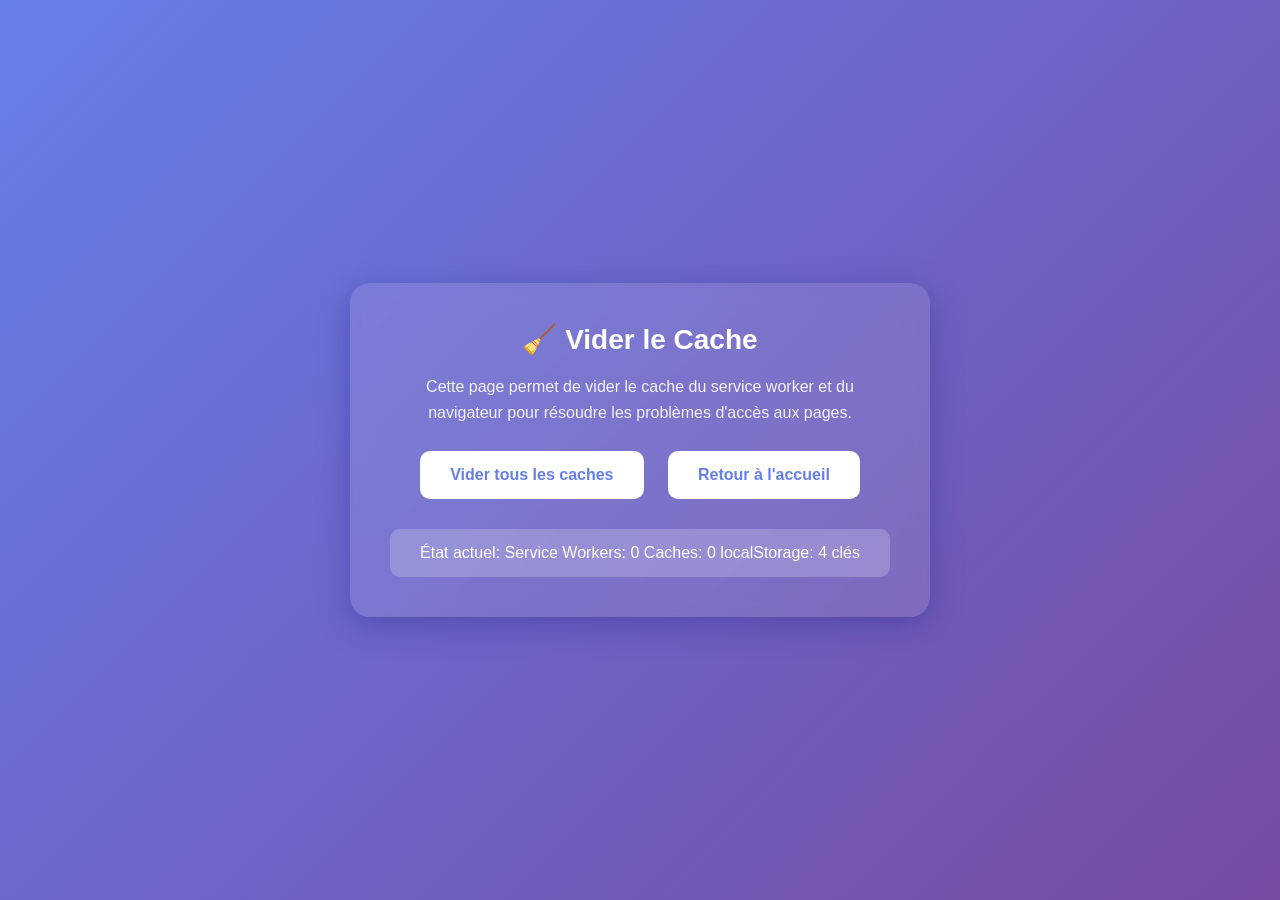
<file: clear-cache.html>
<!DOCTYPE html>
<html lang="fr">
<head>
    <meta charset="UTF-8">
    <meta name="viewport" content="width=device-width, initial-scale=1.0">
    <title>Vider le Cache - TechQueue</title>
    <style>
        body {
            font-family: -apple-system, BlinkMacSystemFont, 'Segoe UI', Roboto, Oxygen, Ubuntu, Cantarell, sans-serif;
            display: flex;
            align-items: center;
            justify-content: center;
            min-height: 100vh;
            margin: 0;
            background: linear-gradient(135deg, #667eea 0%, #764ba2 100%);
            color: #fff;
        }
        .container {
            background: rgba(255, 255, 255, 0.1);
            backdrop-filter: blur(10px);
            padding: 40px;
            border-radius: 20px;
            box-shadow: 0 8px 32px 0 rgba(31, 38, 135, 0.37);
            text-align: center;
            max-width: 500px;
        }
        h1 {
            margin-top: 0;
            font-size: 28px;
        }
        p {
            font-size: 16px;
            line-height: 1.6;
            opacity: 0.9;
        }
        button {
            background: #fff;
            color: #667eea;
            border: none;
            padding: 15px 30px;
            font-size: 16px;
            font-weight: 600;
            border-radius: 10px;
            cursor: pointer;
            margin: 10px;
            transition: all 0.3s ease;
        }
        button:hover {
            transform: translateY(-2px);
            box-shadow: 0 4px 12px rgba(0, 0, 0, 0.2);
        }
        button:disabled {
            opacity: 0.5;
            cursor: not-allowed;
        }
        .success {
            background: #10b981;
            color: white;
        }
        .status {
            margin-top: 20px;
            padding: 15px;
            background: rgba(255, 255, 255, 0.2);
            border-radius: 10px;
            display: none;
        }
        .status.show {
            display: block;
        }
    </style>
</head>
<body>
    <div class="container">
        <h1>🧹 Vider le Cache</h1>
        <p>Cette page permet de vider le cache du service worker et du navigateur pour résoudre les problèmes d'accès aux pages.</p>

        <button id="clear-btn" onclick="clearAllCaches()">
            Vider tous les caches
        </button>

        <button onclick="window.location.href='/'">
            Retour à l'accueil
        </button>

        <div id="status" class="status"></div>
    </div>

    <script>
        async function clearAllCaches() {
            const btn = document.getElementById('clear-btn');
            const status = document.getElementById('status');

            btn.disabled = true;
            status.className = 'status show';
            status.textContent = 'Nettoyage en cours...';

            try {
                // 1. Désenregistrer tous les service workers
                if ('serviceWorker' in navigator) {
                    const registrations = await navigator.serviceWorker.getRegistrations();
                    for (let registration of registrations) {
                        await registration.unregister();
                        console.log('Service Worker désenregistré:', registration);
                    }
                    status.textContent = '✓ Service Workers désenregistrés\n';
                }

                // 2. Vider tous les caches
                if ('caches' in window) {
                    const cacheNames = await caches.keys();
                    for (let cacheName of cacheNames) {
                        await caches.delete(cacheName);
                        console.log('Cache supprimé:', cacheName);
                    }
                    status.textContent += '✓ Tous les caches supprimés\n';
                }

                // 3. Vider localStorage
                localStorage.clear();
                status.textContent += '✓ localStorage vidé\n';

                // 4. Vider sessionStorage
                sessionStorage.clear();
                status.textContent += '✓ sessionStorage vidé\n';

                // 5. Vider IndexedDB
                if ('indexedDB' in window) {
                    const databases = await indexedDB.databases();
                    for (let db of databases) {
                        indexedDB.deleteDatabase(db.name);
                        console.log('IndexedDB supprimée:', db.name);
                    }
                    status.textContent += '✓ IndexedDB vidée\n';
                }

                status.textContent += '\n✅ Nettoyage terminé avec succès!\n\nLa page va se recharger dans 3 secondes...';
                status.className = 'status show success';

                // Recharger la page après 3 secondes
                setTimeout(() => {
                    window.location.href = '/';
                }, 3000);

            } catch (error) {
                console.error('Erreur lors du nettoyage:', error);
                status.textContent = '❌ Erreur: ' + error.message;
                btn.disabled = false;
            }
        }

        // Afficher l'état actuel du cache
        window.addEventListener('load', async () => {
            const status = document.getElementById('status');
            let info = 'État actuel:\n\n';

            if ('serviceWorker' in navigator) {
                const registrations = await navigator.serviceWorker.getRegistrations();
                info += `Service Workers: ${registrations.length}\n`;
            }

            if ('caches' in window) {
                const cacheNames = await caches.keys();
                info += `Caches: ${cacheNames.length}\n`;
            }

            const localStorageSize = Object.keys(localStorage).length;
            info += `localStorage: ${localStorageSize} clés\n`;

            status.textContent = info;
            status.className = 'status show';
        });
    </script>
</body>
</html>
</file>
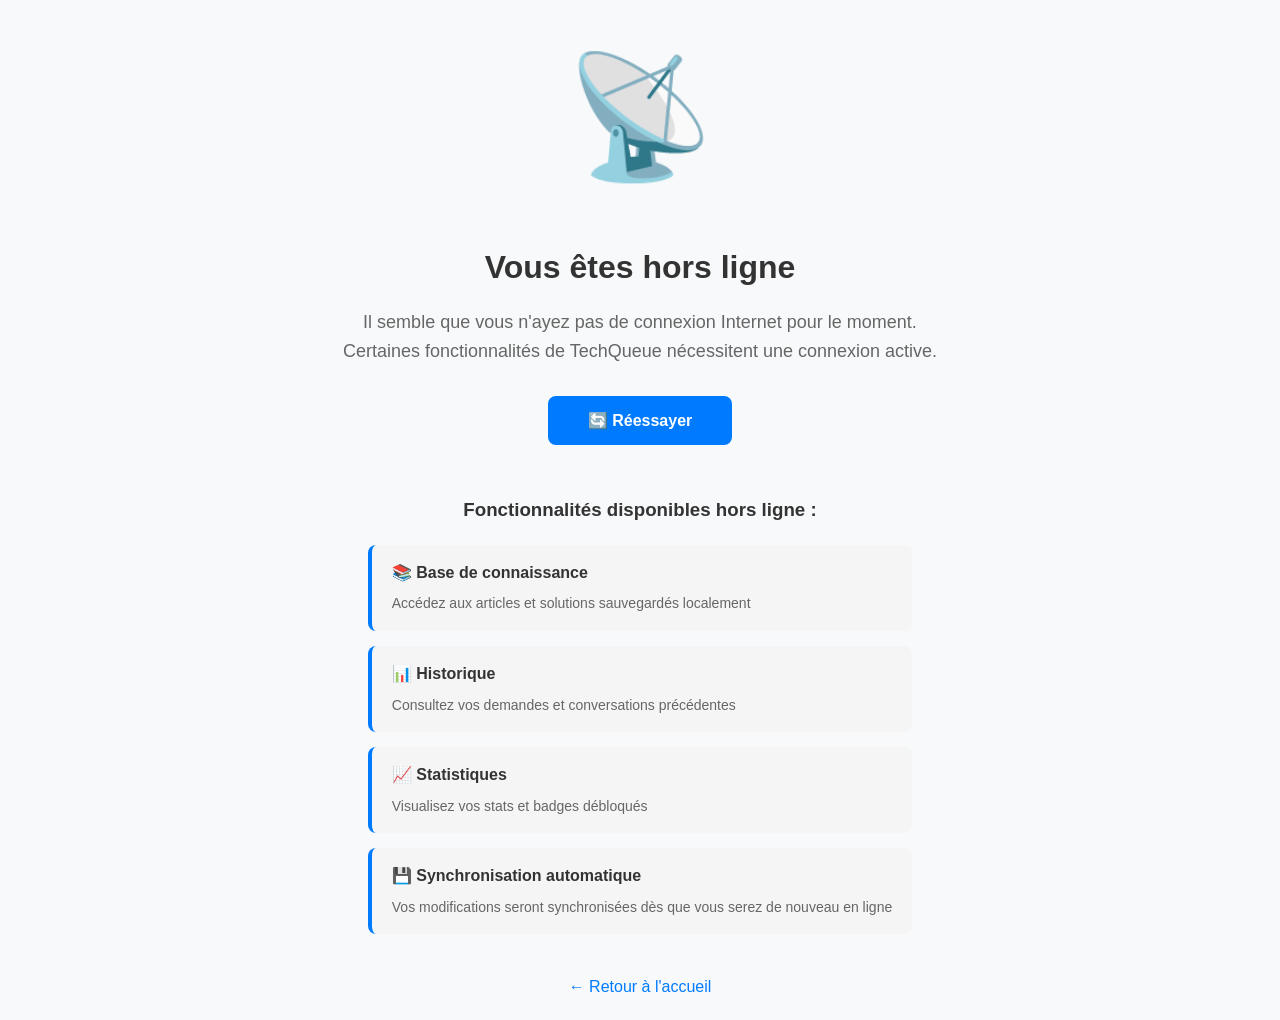
<file: offline.html>
<!DOCTYPE html>
<html lang="fr">
<head>
    <meta charset="UTF-8">
    <meta name="viewport" content="width=device-width, initial-scale=1.0">
    <title>Mode Hors Ligne - TechQueue</title>
    <link rel="stylesheet" href="css/style.css">
    <link rel="stylesheet" href="css/enhanced-features.css">
    <style>
        .offline-container {
            display: flex;
            flex-direction: column;
            align-items: center;
            justify-content: center;
            min-height: 80vh;
            text-align: center;
            padding: 20px;
        }

        .offline-icon {
            font-size: 120px;
            margin-bottom: 30px;
            animation: pulse 2s ease-in-out infinite;
        }

        @keyframes pulse {
            0%, 100% { transform: scale(1); }
            50% { transform: scale(1.1); }
        }

        .offline-title {
            font-size: 32px;
            font-weight: 700;
            color: var(--text-primary);
            margin-bottom: 15px;
        }

        .offline-message {
            font-size: 18px;
            color: var(--text-secondary);
            max-width: 600px;
            margin-bottom: 30px;
            line-height: 1.6;
        }

        .retry-button {
            background: var(--accent-primary);
            color: white;
            border: none;
            padding: 15px 40px;
            border-radius: 8px;
            font-size: 16px;
            font-weight: 600;
            cursor: pointer;
            transition: all 0.3s ease;
        }

        .retry-button:hover {
            background: var(--accent-secondary);
            transform: translateY(-2px);
            box-shadow: var(--shadow-lg);
        }

        .offline-features {
            margin-top: 50px;
            max-width: 700px;
        }

        .offline-features h3 {
            color: var(--text-primary);
            margin-bottom: 20px;
        }

        .feature-list {
            display: grid;
            gap: 15px;
            text-align: left;
        }

        .feature-item {
            background: var(--bg-secondary);
            padding: 15px 20px;
            border-radius: 8px;
            border-left: 4px solid var(--accent-primary);
        }

        .feature-item strong {
            color: var(--text-primary);
            display: block;
            margin-bottom: 5px;
        }

        .feature-item span {
            color: var(--text-secondary);
            font-size: 14px;
        }
    </style>
</head>
<body>
    <div class="container">
        <div class="offline-container">
            <div class="offline-icon">📡</div>
            <h1 class="offline-title">Vous êtes hors ligne</h1>
            <p class="offline-message">
                Il semble que vous n'ayez pas de connexion Internet pour le moment.
                Certaines fonctionnalités de TechQueue nécessitent une connexion active.
            </p>
            <button class="retry-button" onclick="window.location.reload()">
                🔄 Réessayer
            </button>

            <div class="offline-features">
                <h3>Fonctionnalités disponibles hors ligne :</h3>
                <div class="feature-list">
                    <div class="feature-item">
                        <strong>📚 Base de connaissance</strong>
                        <span>Accédez aux articles et solutions sauvegardés localement</span>
                    </div>
                    <div class="feature-item">
                        <strong>📊 Historique</strong>
                        <span>Consultez vos demandes et conversations précédentes</span>
                    </div>
                    <div class="feature-item">
                        <strong>📈 Statistiques</strong>
                        <span>Visualisez vos stats et badges débloqués</span>
                    </div>
                    <div class="feature-item">
                        <strong>💾 Synchronisation automatique</strong>
                        <span>Vos modifications seront synchronisées dès que vous serez de nouveau en ligne</span>
                    </div>
                </div>
            </div>

            <div style="margin-top: 40px;">
                <a href="/" style="color: var(--accent-primary); text-decoration: none;">
                    ← Retour à l'accueil
                </a>
            </div>
        </div>
    </div>

    <script src="js/theme.js"></script>
    <script>
        // Vérifier la connexion toutes les 5 secondes
        setInterval(() => {
            if (navigator.onLine) {
                window.location.reload();
            }
        }, 5000);

        // Afficher un message quand la connexion revient
        window.addEventListener('online', () => {
            alert('✅ Connexion rétablie! Rechargement de la page...');
            window.location.reload();
        });
    </script>
</body>
</html>
</file>
<file: css/style.css>
/* Réinitialisation et styles de base */
* {
    margin: 0;
    padding: 0;
    box-sizing: border-box;
}

:root {
    --primary-color: #4361ee;
    --primary-light: #7895ff;
    --primary-dark: #2b41b3;
    --success-color: #38b000;
    --warning-color: #ffaa00;
    --danger-color: #e63946;
    --gray-dark: #333;
    --gray-medium: #666;
    --gray-light: #ddd;
    --background-color: #f8f9fa;
    --card-background: #ffffff;
    --border-radius: 8px;
    --shadow: 0 4px 6px rgba(0, 0, 0, 0.1);
    --transition: all 0.3s ease;
}

body {
    font-family: 'Segoe UI', Tahoma, Geneva, Verdana, sans-serif;
    line-height: 1.6;
    color: var(--gray-dark);
    background-color: var(--background-color);
}

.container {
    width: 100%;
    max-width: 1400px;
    min-height: 100vh;
    margin: 0 auto;
    display: flex;
    flex-direction: column;
}

/* En-têtes */
header {
    background-color: var(--card-background);
    padding: 1.5rem;
    border-bottom: 1px solid var(--gray-light);
    box-shadow: var(--shadow);
    display: flex;
    justify-content: space-between;
    align-items: center;
    position: sticky;
    top: 0;
    z-index: 100;
}

header h1 {
    color: var(--primary-color);
    font-size: 1.8rem;
    margin-bottom: 0.2rem;
}

.header-left, .header-right {
    display: flex;
    align-items: center;
}

.header-right {
    gap: 1.5rem;
}

/* Conteneur principal */
main {
    flex: 1;
    padding: 2rem;
}

/* Éléments de formulaire */
.form-group {
    margin-bottom: 1.5rem;
}

label {
    display: block;
    margin-bottom: 0.5rem;
    font-weight: 600;
}

input[type="text"],
input[type="password"],
input[type="email"],
textarea,
select {
    width: 100%;
    padding: 0.75rem;
    border: 1px solid var(--gray-light);
    border-radius: var(--border-radius);
    font-size: 1rem;
    transition: var(--transition);
}

input[type="text"]:focus,
input[type="password"]:focus,
input[type="email"]:focus,
textarea:focus,
select:focus {
    border-color: var(--primary-color);
    outline: none;
    box-shadow: 0 0 0 3px rgba(67, 97, 238, 0.25);
}

textarea {
    min-height: 120px;
    resize: vertical;
}

/* Boutons */
button {
    cursor: pointer;
    padding: 0.75rem 1.5rem;
    border: none;
    border-radius: var(--border-radius);
    font-size: 1rem;
    font-weight: 600;
    transition: var(--transition);
}

.primary-btn {
    background-color: var(--primary-color);
    color: white;
}

.primary-btn:hover {
    background-color: var(--primary-dark);
}

.secondary-btn {
    background-color: var(--gray-light);
    color: var(--gray-dark);
}

.secondary-btn:hover {
    background-color: #ccc;
}

.success-btn {
    background-color: var(--success-color);
    color: white;
}

.success-btn:hover {
    background-color: #2d9200;
}

.danger-btn {
    background-color: var(--danger-color);
    color: white;
}

.danger-btn:hover {
    background-color: #c42b37;
}

/* Indicateurs de priorité */
.priority-badge {
    display: inline-block;
    padding: 0.25rem 0.75rem;
    border-radius: 100px;
    font-size: 0.85rem;
    font-weight: 600;
}

.priority-badge.low {
    background-color: #d1fadf;
    color: #0d5f25;
}

.priority-badge.medium {
    background-color: #fff6cc;
    color: #8c6900;
}

.priority-badge.high {
    background-color: #ffe5e7;
    color: #b91c28;
}

/* États vides */
.empty-state {
    display: none;
    padding: 2rem;
    text-align: center;
    background-color: #f5f5f5;
    border-radius: var(--border-radius);
    color: var(--gray-medium);
}

.empty-state.active {
    display: block;
}

.empty-state p {
    font-size: 1.1rem;
}

/* Système de notification */
.notification-container {
    position: fixed;
    top: 1.5rem;
    right: 1.5rem;
    z-index: 1000;
    display: flex;
    flex-direction: column;
    gap: 0.75rem;
}

.notification {
    padding: 1rem 1.5rem;
    border-radius: var(--border-radius);
    background-color: var(--card-background);
    box-shadow: var(--shadow);
    min-width: 300px;
    max-width: 400px;
    display: flex;
    justify-content: space-between;
    align-items: center;
    animation: slideIn 0.3s ease forwards;
}

.notification.info {
    border-left: 4px solid var(--primary-color);
}

.notification.success {
    border-left: 4px solid var(--success-color);
}

.notification.warning {
    border-left: 4px solid var(--warning-color);
}

.notification.error {
    border-left: 4px solid var(--danger-color);
}

.notification .close-notification {
    background: none;
    border: none;
    font-size: 1.2rem;
    cursor: pointer;
    color: var(--gray-medium);
    padding: 0.25rem;
}

.notification.closing {
    animation: slideOut 0.3s ease forwards;
}

@keyframes slideIn {
    from {
        transform: translateX(100%);
        opacity: 0;
    }
    to {
        transform: translateX(0);
        opacity: 1;
    }
}
</file>
<file: css/enhanced-features.css>
/**
 * Styles pour les fonctionnalités améliorées
 */

/* ============ Variables de thème ============ */
:root[data-theme="light"] {
    --bg-primary: #ffffff;
    --bg-secondary: #f5f5f5;
    --bg-tertiary: #e8e8e8;
    --text-primary: #333333;
    --text-secondary: #666666;
    --text-tertiary: #999999;
    --border-color: #dddddd;
    --accent-primary: #007bff;
    --accent-secondary: #0056b3;
    --success-color: #28a745;
    --warning-color: #ffc107;
    --danger-color: #dc3545;
    --info-color: #17a2b8;
    --shadow: 0 2px 10px rgba(0, 0, 0, 0.1);
    --shadow-lg: 0 4px 20px rgba(0, 0, 0, 0.15);
}

:root[data-theme="dark"] {
    --bg-primary: #1a1a1a;
    --bg-secondary: #2d2d2d;
    --bg-tertiary: #3d3d3d;
    --text-primary: #ffffff;
    --text-secondary: #cccccc;
    --text-tertiary: #999999;
    --border-color: #444444;
    --accent-primary: #4a9eff;
    --accent-secondary: #357abd;
    --success-color: #34d058;
    --warning-color: #ffca28;
    --danger-color: #f44336;
    --info-color: #26c6da;
    --shadow: 0 2px 10px rgba(0, 0, 0, 0.3);
    --shadow-lg: 0 4px 20px rgba(0, 0, 0, 0.4);
}

/* ============ Bouton de thème ============ */
.theme-toggle {
    position: fixed;
    top: 20px;
    right: 20px;
    z-index: 1000;
    background: var(--bg-secondary);
    border: 1px solid var(--border-color);
    border-radius: 50%;
    width: 40px;
    height: 40px;
    display: flex;
    align-items: center;
    justify-content: center;
    cursor: pointer;
    transition: all 0.3s ease;
    box-shadow: var(--shadow);
}

.theme-toggle:hover {
    transform: scale(1.1);
    box-shadow: var(--shadow-lg);
}

.theme-toggle::before {
    content: '🌙';
    font-size: 20px;
}

:root[data-theme="dark"] .theme-toggle::before {
    content: '☀️';
}

/* ============ Tags ============ */
.tag-selector {
    margin: 10px 0;
}

.selected-tags {
    display: flex;
    flex-wrap: wrap;
    gap: 8px;
    margin-bottom: 10px;
    min-height: 32px;
}

.tag {
    display: inline-flex;
    align-items: center;
    gap: 5px;
    padding: 4px 12px;
    background: var(--accent-primary);
    color: white;
    border-radius: 16px;
    font-size: 13px;
    font-weight: 500;
    transition: all 0.2s ease;
}

.tag:hover {
    transform: translateY(-1px);
    box-shadow: 0 2px 5px rgba(0, 0, 0, 0.2);
}

.tag-remove {
    background: transparent;
    border: none;
    color: white;
    cursor: pointer;
    font-size: 18px;
    line-height: 1;
    padding: 0;
    margin-left: 4px;
    width: 16px;
    height: 16px;
    display: flex;
    align-items: center;
    justify-content: center;
    border-radius: 50%;
    transition: background 0.2s ease;
}

.tag-remove:hover {
    background: rgba(255, 255, 255, 0.2);
}

.tag-input {
    flex: 1;
    min-width: 200px;
    padding: 8px 12px;
    border: 1px solid var(--border-color);
    border-radius: 4px;
    background: var(--bg-primary);
    color: var(--text-primary);
    font-size: 14px;
}

.tag-suggestions {
    position: relative;
    margin-top: 5px;
    background: var(--bg-primary);
    border: 1px solid var(--border-color);
    border-radius: 4px;
    max-height: 200px;
    overflow-y: auto;
    box-shadow: var(--shadow);
}

.tag-suggestion {
    padding: 10px 12px;
    cursor: pointer;
    transition: background 0.2s ease;
    color: var(--text-primary);
}

.tag-suggestion:hover {
    background: var(--bg-secondary);
}

/* ============ Chat amélioré ============ */
.typing-indicator {
    padding: 10px;
    font-size: 14px;
    color: var(--text-secondary);
    font-style: italic;
    display: flex;
    align-items: center;
    gap: 5px;
}

.typing-dots {
    display: inline-flex;
    gap: 2px;
}

.typing-dots span {
    animation: typing-dot 1.4s infinite;
}

.typing-dots span:nth-child(2) {
    animation-delay: 0.2s;
}

.typing-dots span:nth-child(3) {
    animation-delay: 0.4s;
}

@keyframes typing-dot {
    0%, 60%, 100% {
        opacity: 0.3;
    }
    30% {
        opacity: 1;
    }
}

.message-content {
    color: var(--text-primary);
}

.message-content code {
    background: var(--bg-tertiary);
    padding: 2px 6px;
    border-radius: 3px;
    font-family: 'Courier New', monospace;
    font-size: 13px;
    color: var(--danger-color);
}

.message-content pre {
    background: var(--bg-tertiary);
    padding: 12px;
    border-radius: 4px;
    overflow-x: auto;
    margin: 10px 0;
}

.message-content pre code {
    background: transparent;
    padding: 0;
    color: var(--text-primary);
}

.message-content strong {
    font-weight: 600;
    color: var(--text-primary);
}

.message-content em {
    font-style: italic;
}

.message-content a {
    color: var(--accent-primary);
    text-decoration: none;
}

.message-content a:hover {
    text-decoration: underline;
}

.message-content ul {
    margin: 10px 0;
    padding-left: 20px;
}

.message-content li {
    margin: 5px 0;
}

/* Code highlighting */
.keyword { color: #d73a49; }
.string { color: #032f62; }
.comment { color: #6a737d; font-style: italic; }
.number { color: #005cc5; }
.tag { color: #22863a; }
.attr { color: #6f42c1; }
.property { color: #005cc5; }
.value { color: #032f62; }
.selector { color: #6f42c1; }

:root[data-theme="dark"] .keyword { color: #ff7b72; }
:root[data-theme="dark"] .string { color: #a5d6ff; }
:root[data-theme="dark"] .comment { color: #8b949e; }
:root[data-theme="dark"] .number { color: #79c0ff; }
:root[data-theme="dark"] .tag { color: #7ee787; }
:root[data-theme="dark"] .attr { color: #d2a8ff; }
:root[data-theme="dark"] .property { color: #79c0ff; }
:root[data-theme="dark"] .value { color: #a5d6ff; }
:root[data-theme="dark"] .selector { color: #d2a8ff; }

/* Partage de fichiers */
.file-preview {
    background: var(--bg-secondary);
    border: 1px solid var(--border-color);
    border-radius: 4px;
    padding: 10px;
    margin-bottom: 10px;
    display: flex;
    flex-wrap: wrap;
    gap: 8px;
}

.file-preview-item {
    display: flex;
    align-items: center;
    gap: 8px;
    background: var(--bg-primary);
    padding: 6px 10px;
    border-radius: 4px;
    font-size: 13px;
}

.file-name {
    color: var(--text-primary);
    max-width: 200px;
    overflow: hidden;
    text-overflow: ellipsis;
    white-space: nowrap;
}

.file-size {
    color: var(--text-tertiary);
    font-size: 12px;
}

.file-remove {
    background: transparent;
    border: none;
    color: var(--danger-color);
    cursor: pointer;
    font-size: 18px;
    line-height: 1;
    padding: 0;
    width: 20px;
    height: 20px;
}

.shared-files {
    margin-top: 10px;
    display: flex;
    flex-direction: column;
    gap: 8px;
}

.shared-file {
    background: var(--bg-secondary);
    border: 1px solid var(--border-color);
    border-radius: 4px;
    padding: 8px;
    display: flex;
    align-items: center;
    gap: 8px;
}

.shared-file img {
    max-width: 200px;
    max-height: 150px;
    border-radius: 4px;
    cursor: pointer;
    transition: transform 0.2s ease;
}

.shared-file img:hover {
    transform: scale(1.05);
}

.file-download {
    color: var(--accent-primary);
    text-decoration: none;
    font-size: 13px;
}

.file-download:hover {
    text-decoration: underline;
}

/* ============ Raccourcis clavier ============ */
.shortcuts-help .shortcuts-list {
    display: grid;
    gap: 10px;
}

.shortcut-item {
    display: flex;
    align-items: center;
    justify-content: space-between;
    padding: 10px;
    background: var(--bg-secondary);
    border-radius: 4px;
}

.shortcut-item kbd {
    background: var(--bg-tertiary);
    border: 1px solid var(--border-color);
    border-radius: 4px;
    padding: 4px 8px;
    font-family: monospace;
    font-size: 13px;
    color: var(--text-primary);
    box-shadow: 0 2px 0 var(--border-color);
}

.shortcut-item span {
    color: var(--text-primary);
    flex: 1;
    margin-left: 15px;
}

/* ============ Recherche rapide ============ */
.quick-search {
    position: fixed;
    top: 0;
    left: 0;
    right: 0;
    bottom: 0;
    background: rgba(0, 0, 0, 0.5);
    display: flex;
    align-items: flex-start;
    justify-content: center;
    padding-top: 100px;
    z-index: 10000;
}

.quick-search-content {
    background: var(--bg-primary);
    border-radius: 8px;
    width: 600px;
    max-width: 90%;
    box-shadow: var(--shadow-lg);
    overflow: hidden;
}

.quick-search input {
    width: 100%;
    padding: 15px 20px;
    border: none;
    border-bottom: 1px solid var(--border-color);
    background: transparent;
    color: var(--text-primary);
    font-size: 16px;
    outline: none;
}

.quick-search-results {
    max-height: 400px;
    overflow-y: auto;
}

.search-result-item {
    padding: 12px 20px;
    cursor: pointer;
    transition: background 0.2s ease;
    border-bottom: 1px solid var(--border-color);
}

.search-result-item:hover {
    background: var(--bg-secondary);
}

.search-result-item:last-child {
    border-bottom: none;
}

.result-title {
    font-weight: 500;
    color: var(--text-primary);
    margin-bottom: 4px;
}

.result-subtitle {
    font-size: 13px;
    color: var(--text-tertiary);
}

/* ============ Badges et gamification ============ */
.badge-showcase {
    display: grid;
    grid-template-columns: repeat(auto-fill, minmax(150px, 1fr));
    gap: 15px;
    margin: 20px 0;
}

.badge-card {
    background: var(--bg-secondary);
    border: 2px solid var(--border-color);
    border-radius: 8px;
    padding: 15px;
    text-align: center;
    transition: all 0.3s ease;
}

.badge-card.unlocked {
    border-color: var(--success-color);
    box-shadow: 0 0 10px rgba(40, 167, 69, 0.2);
}

.badge-card.locked {
    opacity: 0.5;
    filter: grayscale(100%);
}

.badge-card:hover {
    transform: translateY(-5px);
    box-shadow: var(--shadow-lg);
}

.badge-icon {
    font-size: 48px;
    margin-bottom: 10px;
}

.badge-name {
    font-weight: 600;
    color: var(--text-primary);
    margin-bottom: 5px;
}

.badge-description {
    font-size: 12px;
    color: var(--text-secondary);
    margin-bottom: 10px;
}

.badge-points {
    display: inline-block;
    background: var(--accent-primary);
    color: white;
    padding: 3px 10px;
    border-radius: 12px;
    font-size: 11px;
    font-weight: 600;
}

.user-level {
    display: inline-flex;
    align-items: center;
    gap: 10px;
    background: var(--bg-secondary);
    padding: 10px 20px;
    border-radius: 20px;
    font-weight: 600;
    color: var(--text-primary);
}

.level-badge {
    background: var(--accent-primary);
    color: white;
    padding: 5px 15px;
    border-radius: 15px;
    font-size: 14px;
}

.points-display {
    color: var(--accent-primary);
    font-size: 18px;
}

/* ============ Statistiques et analytics ============ */
.stats-grid {
    display: grid;
    grid-template-columns: repeat(auto-fit, minmax(200px, 1fr));
    gap: 20px;
    margin: 20px 0;
}

.stat-card {
    background: var(--bg-secondary);
    border: 1px solid var(--border-color);
    border-radius: 8px;
    padding: 20px;
    text-align: center;
}

.stat-value {
    font-size: 32px;
    font-weight: 700;
    color: var(--accent-primary);
    margin-bottom: 5px;
}

.stat-label {
    font-size: 14px;
    color: var(--text-secondary);
    text-transform: uppercase;
    letter-spacing: 0.5px;
}

.stat-trend {
    display: inline-flex;
    align-items: center;
    gap: 4px;
    font-size: 12px;
    margin-top: 5px;
}

.stat-trend.up {
    color: var(--success-color);
}

.stat-trend.down {
    color: var(--danger-color);
}

/* ============ Base de connaissance ============ */
.kb-article {
    background: var(--bg-secondary);
    border: 1px solid var(--border-color);
    border-radius: 8px;
    padding: 20px;
    margin-bottom: 15px;
    transition: all 0.3s ease;
}

.kb-article:hover {
    box-shadow: var(--shadow-lg);
    transform: translateY(-2px);
}

.kb-article-header {
    display: flex;
    justify-content: space-between;
    align-items: flex-start;
    margin-bottom: 10px;
}

.kb-article-title {
    font-size: 18px;
    font-weight: 600;
    color: var(--text-primary);
    margin: 0;
}

.kb-article-category {
    background: var(--accent-primary);
    color: white;
    padding: 4px 12px;
    border-radius: 12px;
    font-size: 12px;
    font-weight: 500;
}

.kb-article-tags {
    display: flex;
    flex-wrap: wrap;
    gap: 6px;
    margin: 10px 0;
}

.kb-article-meta {
    display: flex;
    gap: 15px;
    font-size: 13px;
    color: var(--text-tertiary);
    margin-top: 10px;
}

.kb-helpful-btn {
    background: transparent;
    border: 1px solid var(--border-color);
    color: var(--text-primary);
    padding: 6px 12px;
    border-radius: 4px;
    cursor: pointer;
    transition: all 0.2s ease;
}

.kb-helpful-btn:hover {
    background: var(--success-color);
    border-color: var(--success-color);
    color: white;
}

/* ============ Notifications ============ */
.notification {
    position: fixed;
    top: 20px;
    right: 20px;
    background: var(--bg-primary);
    border: 1px solid var(--border-color);
    border-radius: 8px;
    padding: 15px 20px;
    min-width: 300px;
    max-width: 400px;
    box-shadow: var(--shadow-lg);
    z-index: 10000;
    animation: slideIn 0.3s ease;
}

@keyframes slideIn {
    from {
        transform: translateX(100%);
        opacity: 0;
    }
    to {
        transform: translateX(0);
        opacity: 1;
    }
}

.notification.success {
    border-left: 4px solid var(--success-color);
}

.notification.error {
    border-left: 4px solid var(--danger-color);
}

.notification.warning {
    border-left: 4px solid var(--warning-color);
}

.notification.info {
    border-left: 4px solid var(--info-color);
}

/* ============ Mode responsive ============ */
@media (max-width: 768px) {
    .stats-grid {
        grid-template-columns: 1fr;
    }

    .badge-showcase {
        grid-template-columns: repeat(auto-fill, minmax(120px, 1fr));
    }

    .quick-search-content {
        width: 95%;
    }

    .theme-toggle {
        top: 10px;
        right: 10px;
    }
}

/* ============ Animations ============ */
@keyframes fadeIn {
    from { opacity: 0; }
    to { opacity: 1; }
}

@keyframes slideUp {
    from {
        transform: translateY(20px);
        opacity: 0;
    }
    to {
        transform: translateY(0);
        opacity: 1;
    }
}

.fade-in {
    animation: fadeIn 0.3s ease;
}

.slide-up {
    animation: slideUp 0.3s ease;
}
</file>
